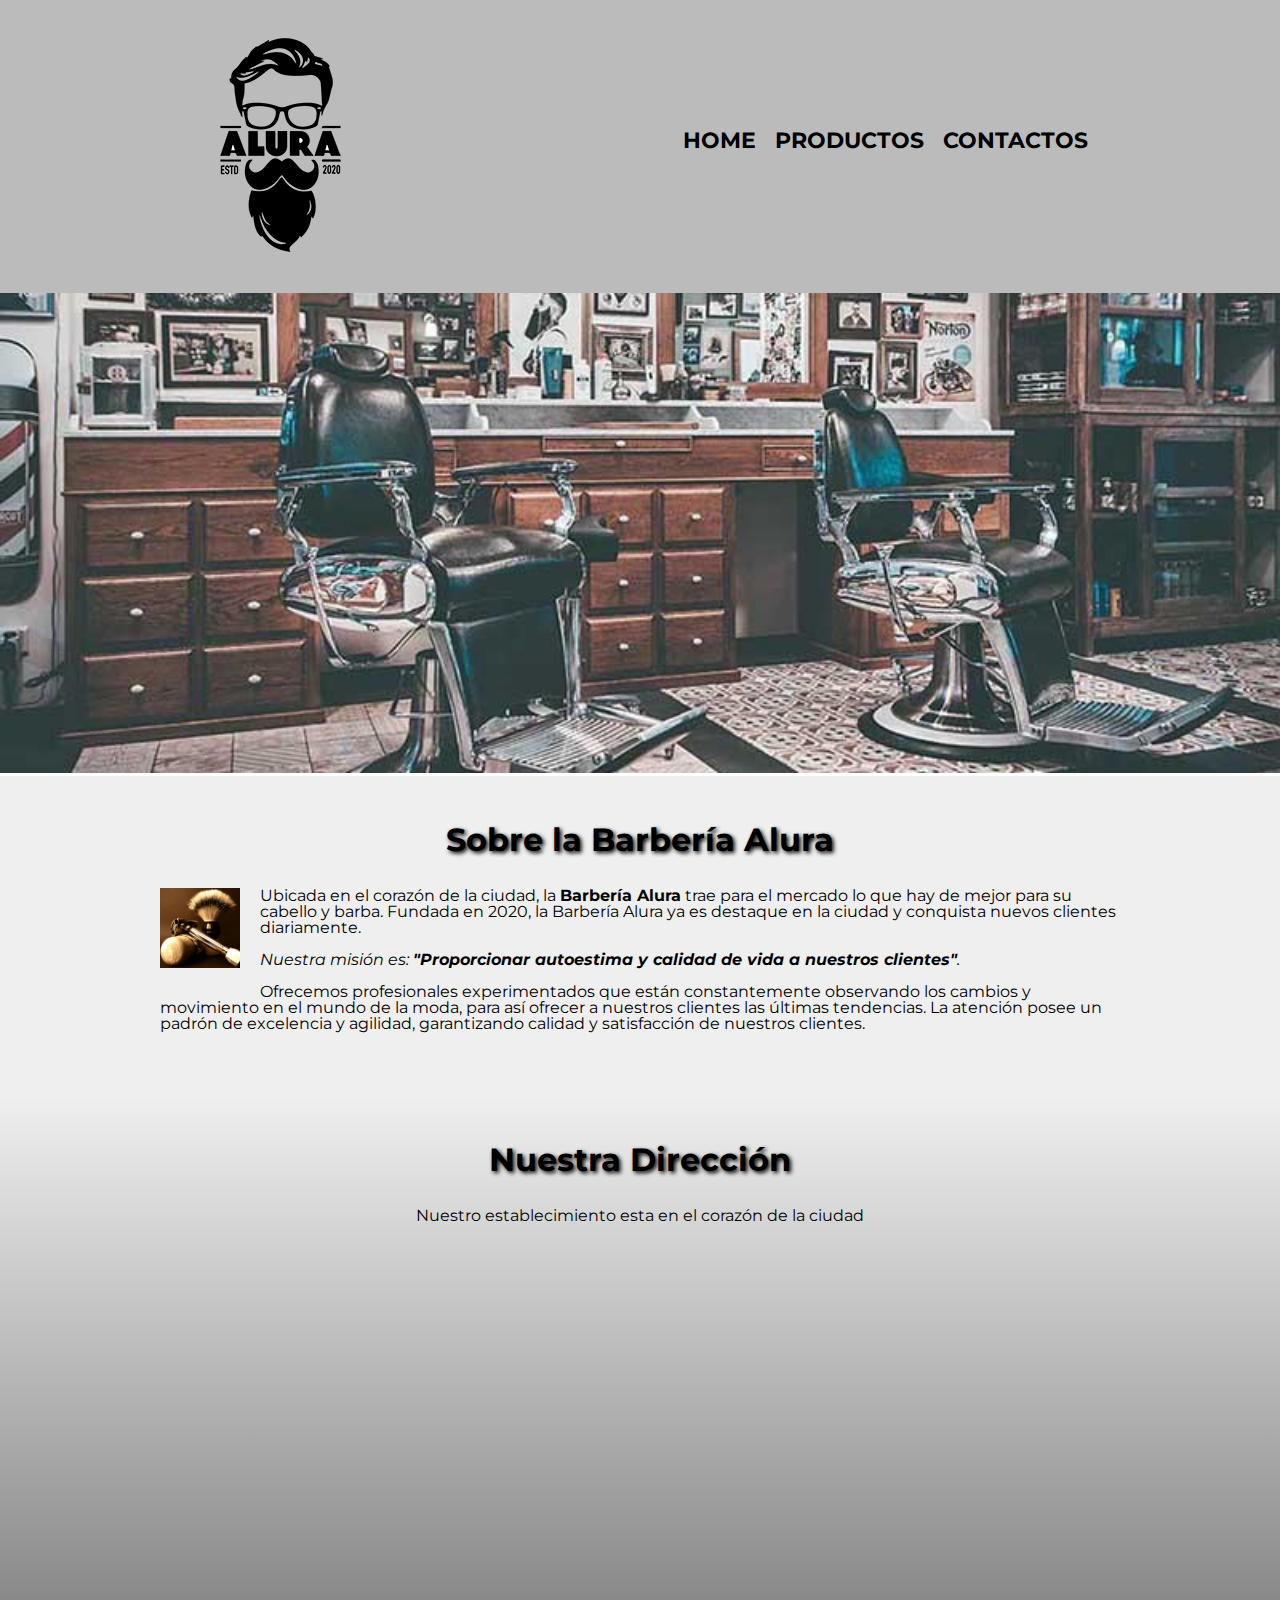
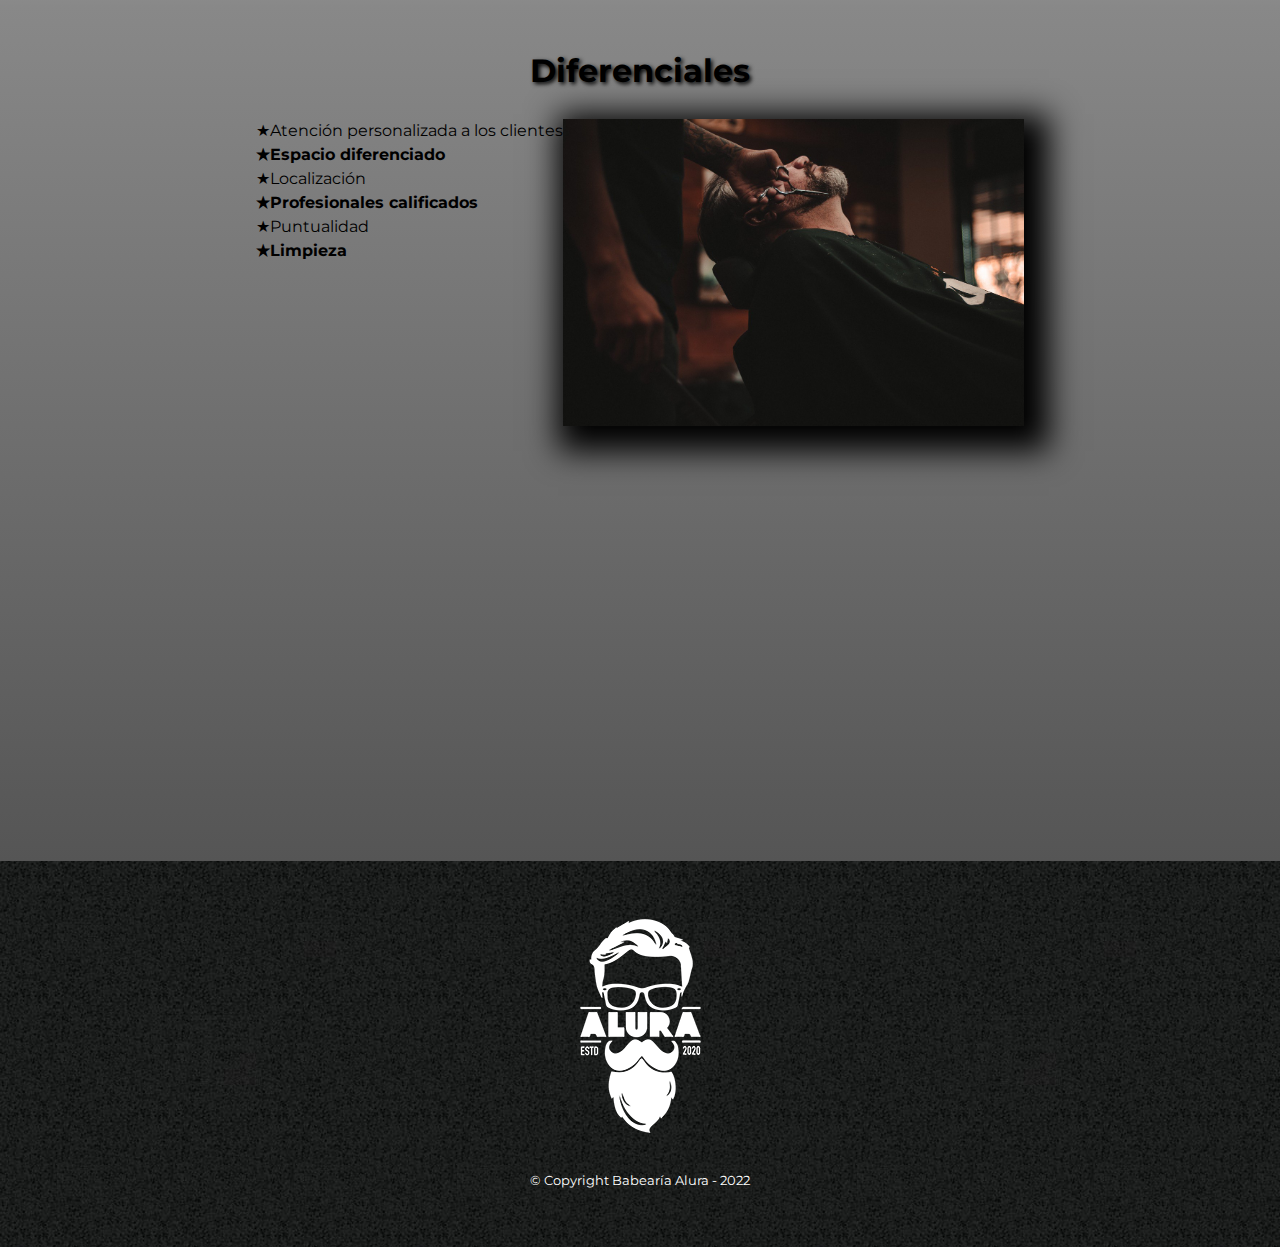
<file: index.html>
<!DOCTYPE html>
<html lang="es">
<head>
    <meta charset="UTF-8">
    <meta http-equiv="X-UA-Compatible" content="IE=edge">
    <meta name="viewport" content="width=device-width, initial-scale=1.0">
    <link rel="preconnect" href="https://fonts.googleapis.com">
    <link rel="preconnect" href="https://fonts.gstatic.com" crossorigin>
    <link href="https://fonts.googleapis.com/css2?family=Montserrat:wght@300&display=swap" rel="stylesheet">
    <link rel="stylesheet" href="styles/reset.css">
    <link rel="stylesheet" href="styles/style.css">
    <link rel="stylesheet" href="styles/style-home.css">
    <title>Barbería Alura</title>
</head>
<body>
    <header>
        <div class="caja">
            <h1><img src="imagenes/logo.png" id="logo"></h1>
            <nav>
                <ul>
                    <li class="enlases"><a href="index.html">Home</a></li>
                    <li class="enlases"><a href="productos.html">Productos</a></li>
                    <li class="enlases"><a href="contactos.html">Contactos</a></li>
                </ul>
            </nav>
        </div>
    </header>
    <img src="imagenes/banner.jpg" class="banner">
    <main>
        <section class="principal">
            <div class="principal-contenido">
                <h1 class="titulo-principal">Sobre la Barbería Alura</h1>
                <img src="imagenes/main.jpg" alt="imagen de utensilios" class="utensilios">
                <p>Ubicada en el corazón de la ciudad, la <strong>Barbería Alura</strong> trae para el mercado lo que hay de mejor para su cabello y barba. Fundada en 2020, la Barbería Alura ya es destaque en la ciudad y conquista nuevos clientes diariamente.</p>
                <p id="mision"><em>Nuestra misión es: <strong>"Proporcionar autoestima y calidad de vida a nuestros clientes"</strong>.</em></p>
                <p>Ofrecemos profesionales experimentados que están constantemente observando los cambios y movimiento en el mundo de la moda, para así ofrecer a nuestros clientes las últimas tendencias. La atención posee un padrón de excelencia y agilidad, garantizando calidad y satisfacción de nuestros clientes.</p>
            </div>
            
        </section>
        <section class="mapa">
            <h3 class="titulo-principal">Nuestra Dirección</h3>
            <p>Nuestro establecimiento esta en el corazón de la ciudad</p>
            <div class="mapa-contenido">
                <iframe src="https://www.google.com/maps/embed?pb=!1m18!1m12!1m3!1d1330.6510781744576!2d-66.15024694896651!3d-17.393490978325946!2m3!1f0!2f0!3f0!3m2!1i1024!2i768!4f13.1!3m3!1m2!1s0x93e3733bc392a62d%3A0xf708d007c3b058f5!2sCafeter%C3%ADa%20Dulce%20Solim!5e0!3m2!1ses!2sbo!4v1670187139879!5m2!1ses!2sbo" width="100%" height="300" style="border:0;" allowfullscreen="" loading="lazy" referrerpolicy="no-referrer-when-downgrade"></iframe>
            </div>
        </section>
        <section class="diferenciales">
            <h2 class="titulo-principal">Diferenciales</h2>
            <div class="contenido-diferenciales">
                <ul class="lista-diferenciales">
                    <li class="items">Atención personalizada a los clientes</li>
                    <li class="items">Espacio diferenciado</li>
                    <li class="items">Localización</li>
                    <li class="items">Profesionales calificados</li>
                    <li class="items">Puntualidad</li>
                    <li class="items">Limpieza</li>
                </ul><img src="imagenes/diferenciales.jpg" class="imgDiferencial">
            </div>
            <div class="video">
                <iframe width="560" height="315" src="https://www.youtube.com/embed/wcVVXUV0YUY" title="YouTube video player" frameborder="0" allow="accelerometer; autoplay; clipboard-write; encrypted-media; gyroscope; picture-in-picture" allowfullscreen></iframe>
            </div>
        </section>
    </main>
    <footer>
        <img src="imagenes/logo-blanco.png">
        <p class="copyriht">&copy Copyright Babearía Alura - 2022</p>
    </footer>
</body>
</html>
</file>
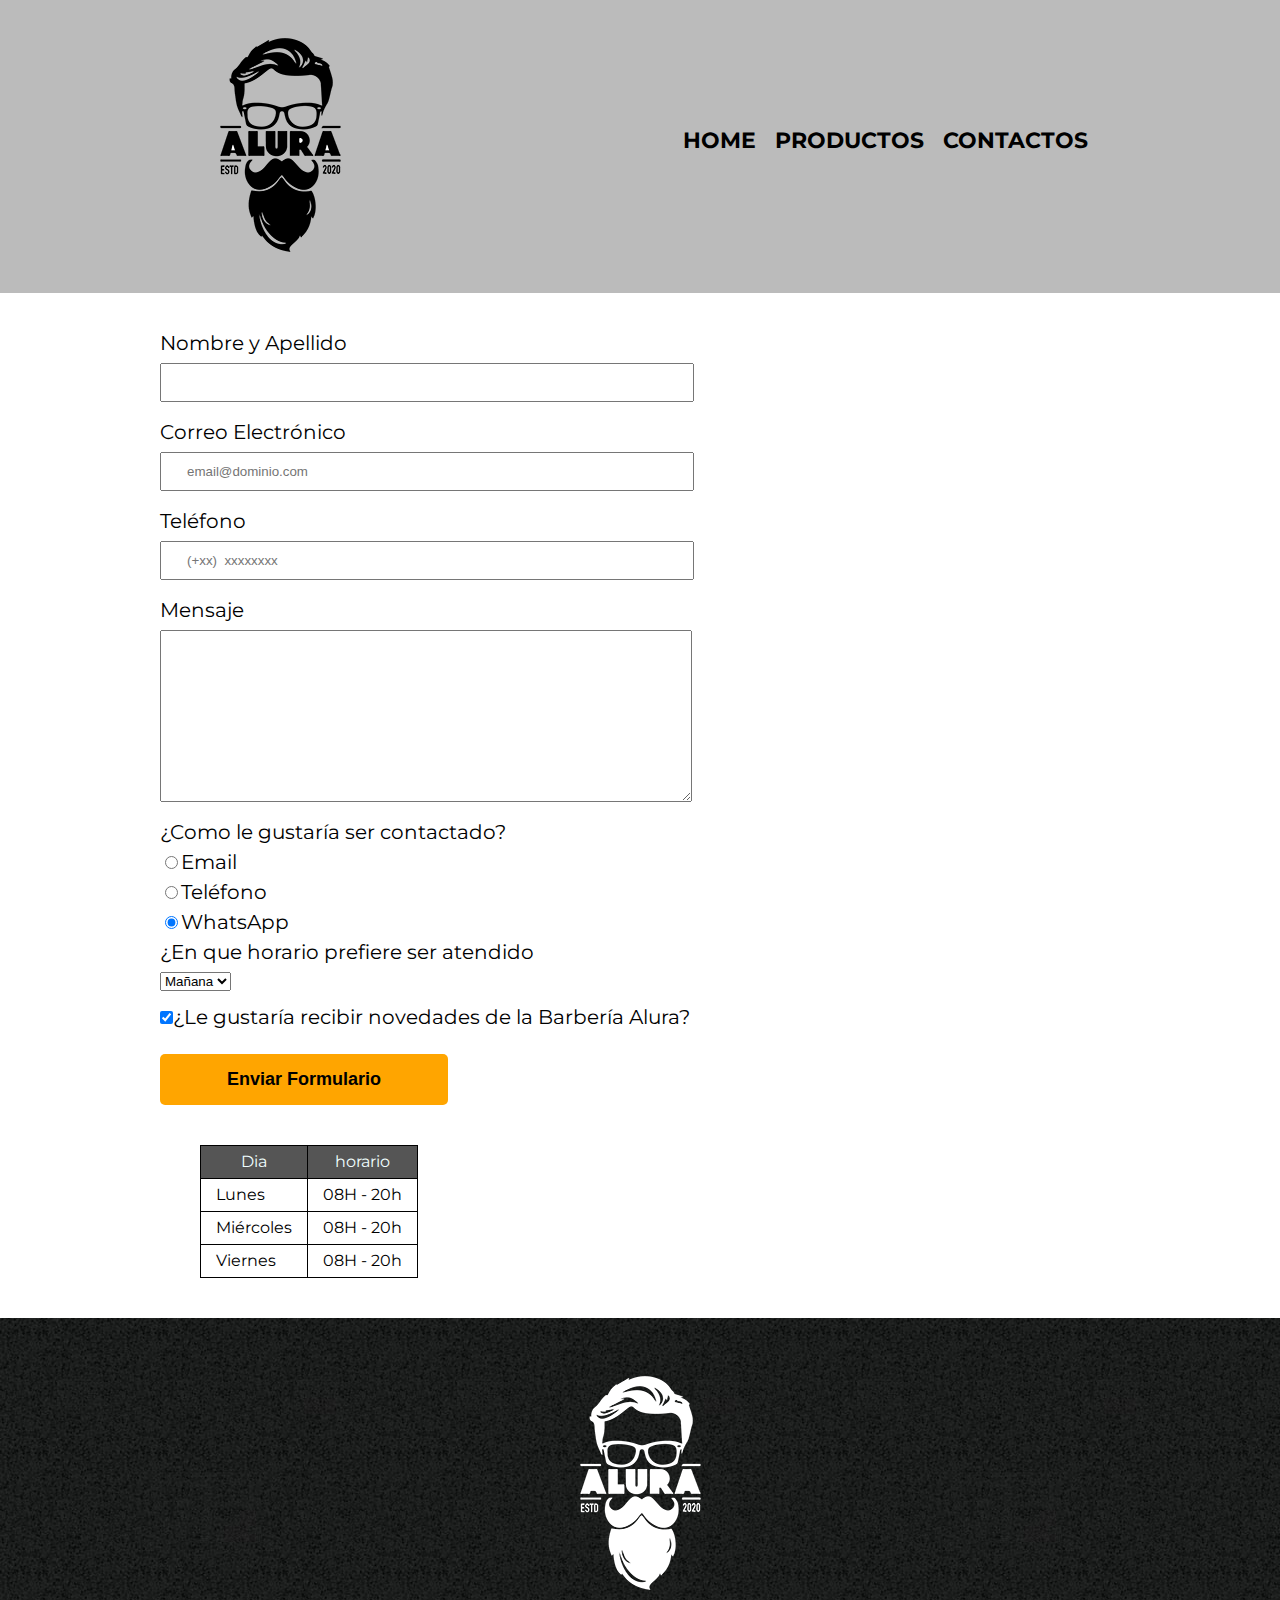
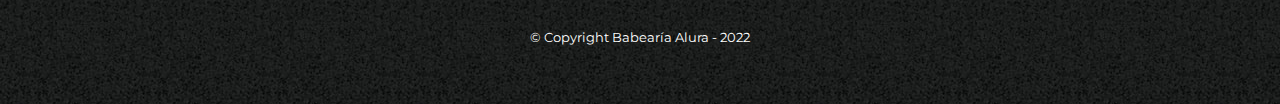
<file: contactos.html>
<!DOCTYPE html>
<html lang="es">
<head>
    <meta charset="UTF-8">
    <meta http-equiv="X-UA-Compatible" content="IE=edge">
    <meta name="viewport" content="width=device-width, initial-scale=1.0">
    <link rel="preconnect" href="https://fonts.googleapis.com">
    <link rel="preconnect" href="https://fonts.gstatic.com" crossorigin>
    <link href="https://fonts.googleapis.com/css2?family=Montserrat:wght@300&display=swap" rel="stylesheet">
    <link rel="stylesheet" href="styles/reset.css">
    <link rel="stylesheet" href="styles/style.css">
    <link rel="stylesheet" href="styles/style-contactos.css">
    <title>Contactos - Barbería Alura</title>
</head>
<body>
    <header>
        <div class="caja">
            <h1><img src="imagenes/logo.png" id="logo"></h1>
            <nav>
                <ul>
                    <li class="enlases"><a href="index.html">Home</a></li>
                    <li class="enlases"><a href="productos.html">Productos</a></li>
                    <li class="enlases"><a href="contactos.html">Contactos</a></li>
                </ul>
            </nav>
        </div>
    </header>
    <main>
      <form action="">
        <label for="nombre">Nombre y Apellido</label>
        <input type="text" id="nombre" class="input-padron" required>
        <label for="correo">Correo Electrónico</label>
        <input type="email" id="correo" class="input-padron" required placeholder="email@dominio.com">
        <label for="telefono">Teléfono</label>
        <input type="tel" id="telefono" class="input-padron" required placeholder="(+xx)  xxxxxxxx">        
        <label for="mensaje">Mensaje</label>
        <textarea name="" id="mensaje" cols="70" rows="10" required></textarea>
        <fieldset>
            <legend>¿Como le gustaría ser contactado?</legend>
            <label for="radio-email">
                <input type="radio" name="contacto" id="radio-email">Email
            </label>            
            <label for="radio-telefono">
                <input type="radio" name="contacto" id="radio-telefono">Teléfono
            </label>            
            <label for="radio-whatsapp">
                <input type="radio" name="contacto" id="radio-whatsapp" checked>WhatsApp
            </label>            
        </fieldset>
        <fieldset>
            <legend>¿En que horario prefiere ser atendido</legend>
            <select name="" id="">
                <option value="">Mañana</option>
                <option value="">Tarde</option>
                <option value="">Noche</option>
            </select>
        </fieldset>
        <label for=""><input type="checkbox" name="" class="checkbox" checked>¿Le gustaría recibir novedades de la Barbería Alura?</label>
        <input type="submit" class="enviar" value="Enviar Formulario">
      </form>
      <table>
        <thead>
            <th>Dia</th>
            <th>horario</th>
        </thead>
        <tbody>
            <tr>
                <td>Lunes</td>
                <td>08H - 20h</td>
            </tr>
            <tr>
                <td>Miércoles</td>
                <td>08H - 20h</td>
            </tr>
            <tr>
                <td>Viernes</td>
                <td>08H - 20h</td>
            </tr>
        </tbody>
        </tr>
      </table>
    </main>
    <footer>
        <img src="imagenes/logo-blanco.png">
        <p class="copyriht">&copy Copyright Babearía Alura - 2022</p>
    </footer>
</body>
</html>
</file>
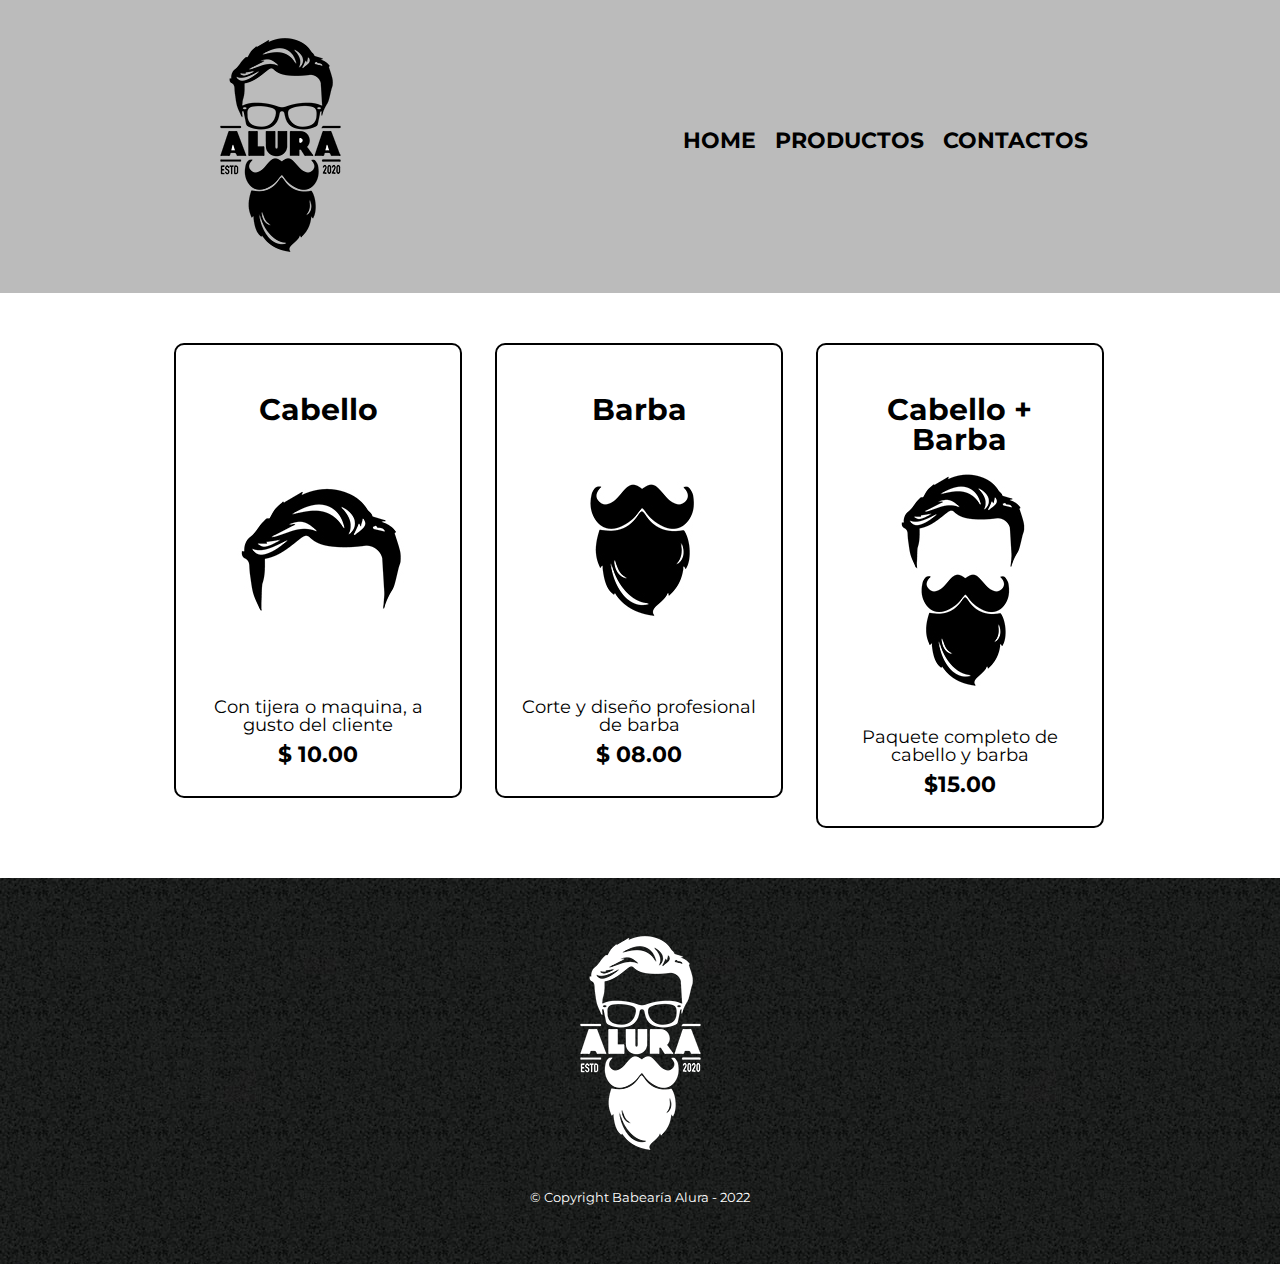
<file: productos.html>
<!DOCTYPE html>
<html lang="es">
<head>
    <meta charset="UTF-8">
    <meta http-equiv="X-UA-Compatible" content="IE=edge">
    <meta name="viewport" content="width=device-width, initial-scale=1.0">
    <link rel="preconnect" href="https://fonts.googleapis.com">
    <link rel="preconnect" href="https://fonts.gstatic.com" crossorigin>
    <link href="https://fonts.googleapis.com/css2?family=Montserrat:wght@300&display=swap" rel="stylesheet">
    <link rel="stylesheet" href="styles/reset.css">
    <link rel="stylesheet" href="styles/style.css">
    <title>Productos - Barbería Alura</title>
</head>
<body>
    <header>
        <div class="caja">
            <h1><img src="imagenes/logo.png" id="logo"></h1>
            <nav>
                <ul>
                    <li class="enlases"><a href="index.html">Home</a></li>
                    <li class="enlases"><a href="productos.html">Productos</a></li>
                    <li class="enlases"><a href="contactos.html">Contactos</a></li>
                </ul>
            </nav>
        </div>
    </header>
    <main>
        <ul class="productos">
            <li>
                <h2>Cabello</h2>
                <img src="imagenes/cabello.jpg" alt="">
                <p class="descripcion">Con tijera o maquina, a gusto del cliente</p>
                <p class="precio">$ 10.00</p>
            </li>
            <li>
                <h2>Barba</h2>
                <img src="imagenes/barba.jpg" alt="">
                <p class="descripcion">Corte y diseño profesional de barba</p>
                <p class="precio">$ 08.00</p>
            </li>
            <li>
                <h2>Cabello + Barba</h2>
                <img src="imagenes/cabello+barba.jpg" alt="">
                <p class="descripcion">Paquete completo de cabello y barba</p>
                <p class="precio">$15.00</p>
            </li>
        </ul>
    </main>
    <footer>
        <img src="imagenes/logo-blanco.png">
        <p class="copyriht">&copy Copyright Babearía Alura - 2022</p>
    </footer>
</body>
</html>
</file>
<file: styles/style.css>
body{
    font-family: 'Montserrat', sans-serif;
}
header{
    background-color: #bbb;
    padding: 20px 0;
}
.caja{
    width: 70%;
    position: relative;
    margin: 0 auto;
}
nav {
    position: absolute;
    top: 110px;
    right: 0px;
}
nav li{
    display: inline;
    margin: 0 0 0 15px;
}
nav a{
    text-transform: uppercase;
    color: black;
    font-weight: bold;
    font-size: 22px;
    text-decoration: none;
}
nav a:hover{
    color: #c78c19;
    text-decoration: underline;
}
.productos{
    width: 75%;
    margin: 0 auto;
    padding: 50px;
}
.productos li{
    display: inline-block;
    text-align: center;
    width: 30%;
    vertical-align: top;
    margin: 0 1.5%;
    padding: 30px 20px;
    box-sizing: border-box;
    border: 2px solid #000;
    border-radius: 10px;
}
.productos li:hover{
    border-color: #c78c19;
}
.productos li:active{
    border-color: #088c19;
}
.productos h2{
    font-size: 30px;
    font-weight: bold;
    margin-top: 20px;
}
.productos li:hover h2{
    font-size: 32px;
}
.descripcion{
    font-size: 18px;
    margin-top: 20px;
}
.precio{
    font-size: 22px;
    font-weight: bold;
    margin-top: 10px;
}
footer{
    text-align: center;
    background: url(../imagenes/bg.jpg);
    padding: 40px;
}
.copyriht{
    color: #fff;
    font-size: 13px;
    margin: 20px;
}
@media screen and (max-width:480px) {
    .caja{
        width: auto;
    }
    .caja h1{
        text-align: center;
    }
    .caja nav{
        position: static;
    }
    .productos li{
        display: block;
        width: 100%;
        margin: 2.5% 0;
    }
}
</file>
<file: styles/style-home.css>
.banner{
    width: 100%;
}
.titulo-principal{
    text-align: center;
    font-size: 2em;
    font-weight: bold;
    margin: 0 0 1em;
    clear: left;
    text-shadow: 2px 2px 4px #000000;
}
.principal{
    padding: 3em 0;
    background: #efefef;
}
.principal-contenido{
    width: 75%;
    margin: 0 auto;
}
.principal p{
    margin: 0 0 1em;
}
.principal strong{
    font-weight: bold;
}
.principal em{
    font-style: italic;
}
.utensilios{
    width: 80px;
    float: left;
    margin: 0 20px 20px 0;
}
.mapa{
    padding: 3em 0;
    background: linear-gradient(#efefef, #888888);
}
.mapa p{
    margin: 0 0 2em;
    text-align: center;
}
.mapa-contenido{
    width: 75%;
    margin: 0 auto;
}
.diferenciales{
    padding: 3em 0;
    background: linear-gradient(#888888, #555555);
}
.contenido-diferenciales{
    width: 60%;
    margin: 0 auto; 
}
.lista-diferenciales{
    width: 40%;
    display: inline-block;
    vertical-align: top;
}
.items{
    line-height: 1.5;
}
.items:before{
    content:"★"
}
.items:nth-child(2n){
    font-weight: bold;
}
.imgDiferencial{
    width: 60%;
    transition: 400ms;
    box-shadow: 10px 10px 30px 15px #000000;
}
.imgDiferencial:hover{
    opacity: 0.3;
}
.video{
    width: 560px;
    margin: 17px auto;
    padding-top: 2em ;
}
@media screen and (max-width:480px) {
    .diferenciales{
        width: auto;
    }
    .contenido-diferenciales{
        width: 80%;
    }
    .imgDiferencial, .lista-diferenciales{
        width: 80%;
        margin-top: 1em;
    }
    .video{
        width: 10%;
        margin: 0%;
    }
}
</file>
<file: styles/style-contactos.css>
main{
    width: 75%;
    margin: 0 auto;
}
form{
    margin: 40px 0;
}
form label , form legend{
    display: block;
    font-size: 20px;
    margin: 0 0 10px;
}
.input-padron, form textarea{
    display: block;
    margin: 0 0 20px;
    padding: 10px 25px;
    width: 50%;
}
.checkbox{
    margin: 20px 0;
}
.enviar{
    width: 30%;
    padding: 15px 0;
    font-size: 18px;
    font-weight: bold;
    background: orange;
    border-radius: 5px;
    border: none;
    transition: 1s all;
    cursor: pointer;
}
.enviar:hover{
    background: darkorange;
    transform: scale(1.1);
}
table{
    margin: 40px 40px;
}
thead{
    background: #555;
    color: azure;
    font-size: bold;
}
th, td {
    border: 1px solid #000;
    padding: 8px 15px;
}
@media screen and (max-width:480px) {
    main{
        width: 80%;
    }
    .enviar{
        width: 50%;
    }
    .input-padron, form textarea{
        width: 70%;
        margin: 20 0 10px;
        font-size: 20px;
        border: 1px solid #000
    }
    form label{
        margin: 0 0 20px;
    }
}
</file>
